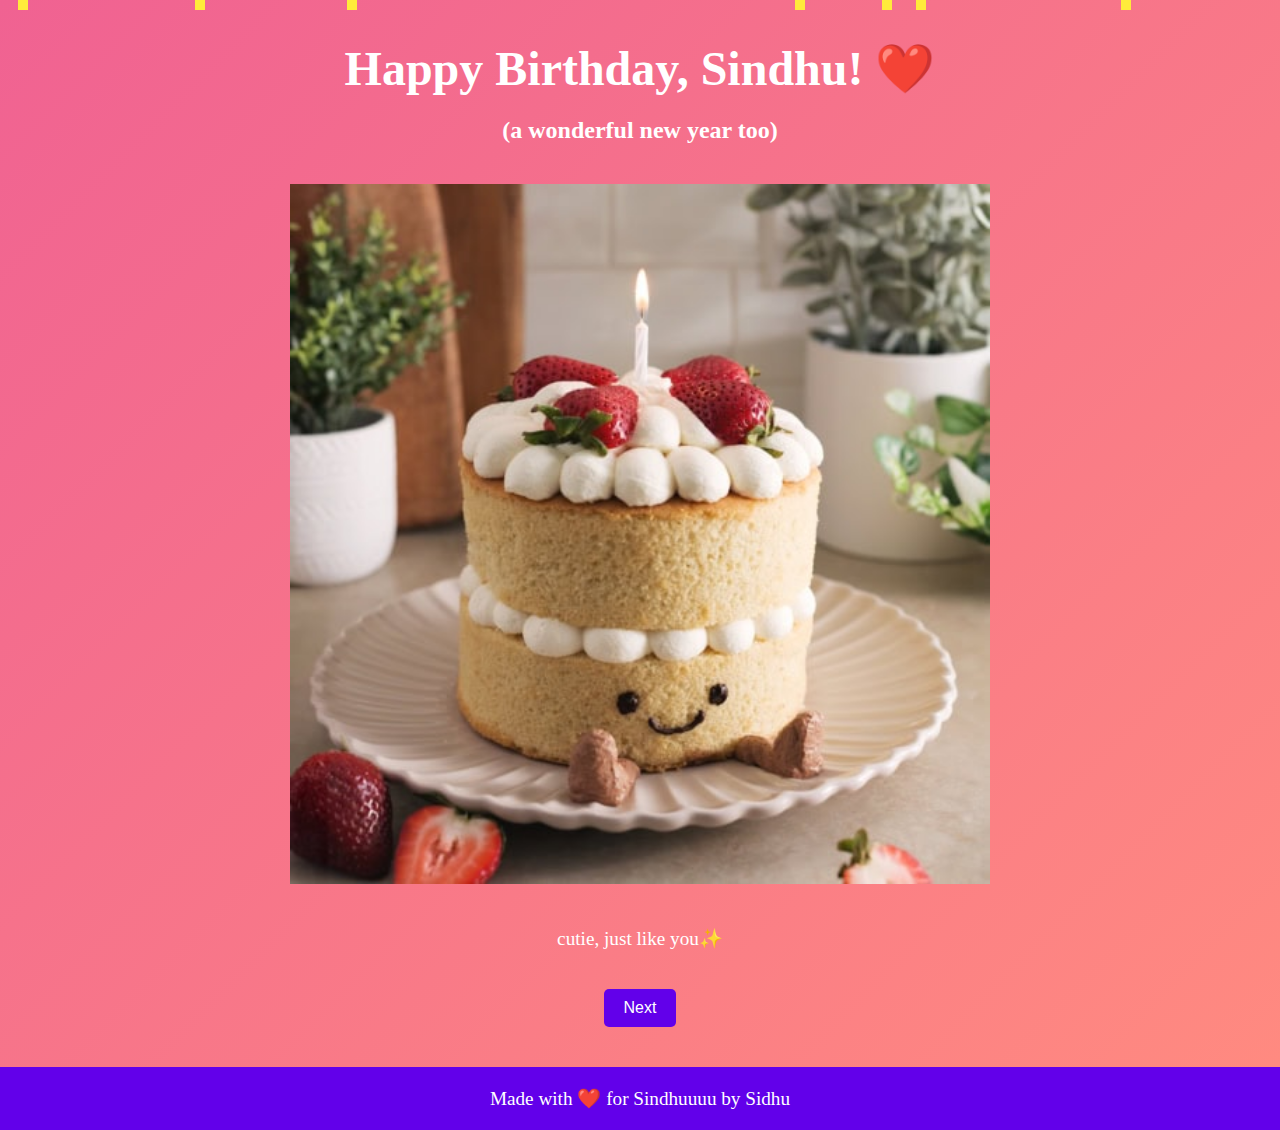
<file: sins.html>
<!DOCTYPE html>
<html lang="en">
<head>
  <meta charset="UTF-8">
  <meta name="viewport" content="width=device-width, initial-scale=1.0">
  <title>Happy Birthday Sindhu</title>
  <link rel="stylesheet" href="style.css">
  <link rel="stylesheet" href="https://cdnjs.cloudflare.com/ajax/libs/font-awesome/6.0.0-beta3/css/all.min.css">
</head>
<body>
  <!-- Page 1 -->
  <div class="page active" id="page1">
    <h1>Happy Birthday, Sindhu! ❤️</h1>
    <h2>(a wonderful new year too)</h2>
    <img src="cake.jpg" alt="Cake" class="cake-image">
    <p class="note">cutie, just like you✨</p>
    <div id="confetti-container"></div>  <!-- Confetti container -->
    <button class="nav-btn next">Next</button>
  </div>

  <!-- Page 2 -->
  <div class="page" id="page2">
    <h1> Memories</h1>
    <img src="collage.png" alt="Photo Collage" class="collage-image">
    <p> pictures to remind you of good times 🌟</p>
    <p>here's to more beautiful and unforgettable moments together  </p>
    <button class="nav-btn prev">Previous</button>
    <button class="nav-btn next">Next</button>
  </div>

  <!-- Page 3 -->
  <div class="page" id="page3">
    <h1>Fun Fact</h1>
    <p>History 101: Sindhu and India</p>
    <p>Your name is quite an important one. You see, the ancient Indians used to call the river we know as Indus as Sindhu.
         The Persians, living on the other side of the river, called it Hindu, as they had difficulties pronouncing 'S'. 
        The Greeks, who came after the Persians, called it Indus, from which comes India.</p>

    <p> I know, boring history lesson, but this has been one of my many adorations of you. Your name in itself is so beautiful and important, that when I got to know you better(which I still am in the process of)
        it made our relation all the more special to me. </p>
    </p>
    <p>So, once again, a very happy birthday to you, and I hope you remain happy as ever.</p>
    <div class="gif-container">
        <img src="arcane.gif" alt="Ekko and Powder dancing together">
      </div>
    <button class="nav-btn prev">Previous</button>
  </div>

  <!-- Footer -->
  <footer class="footer">Made with ❤️ for Sindhuuuu by Sidhu</footer>

  <script src="script.js"></script>
</body>
</html>
</file>
<file: style.css>
/* General Styles */
body {
    font-family: 'Classy Vogue', serif;
    margin: 0;
    padding: 0;
    background: linear-gradient(135deg, #ff9a9e, #fad0c4); /* Pink gradient */
    color: #fff;
    display: flex;
    flex-direction: column;
    min-height: 100vh;
  }
  
  .page {
    display: none;
    position: relative;
    width: 100%;
    flex-grow: 1; /* Ensures that pages grow to take up available space */
    text-align: center;
    padding: 20px;
    box-sizing: border-box;
    transition: opacity 0.5s ease;
  }
  /* Page 1 */
#page1 {
    background: linear-gradient(135deg, #f06292, #ff8a80); 
  }
  
  /* Page 2 */
  #page2 {
    background: linear-gradient(135deg, #673ab7, #9575cd);
  }
  
  /* Page 3 */
  #page3 {
    background: linear-gradient(135deg, #35003b, #6a0068);
  }
  .page.active {
    display: block;
    opacity: 1;
  }

  h1 {
    font-size: 3rem;
    margin: 20px 0;
    color: #fff; /* Readable on gradient */
  }
  
  p {
    font-size: 1.2rem;
    color: #fff; /* Readable on gradient */
  }
  .gif-container {
    width: 300px; /* Adjust width as needed */
    height: 200px; /* Adjust height as needed */
    margin: 0 auto; /* Center the GIF horizontally */
  }
  .nav-btn {
    margin: 20px;
    padding: 10px 20px;
    background-color: #6200ea;
    color: white;
    border: none;
    border-radius: 5px;
    cursor: pointer;
    font-size: 1rem;
  }
  
  .nav-btn:hover {
    background-color: #3700b3;
  }
  
  .cake-image,
  .collage-image {
    width: 700px;
    height: auto;
    margin: 20px 0;
  }
  
  /* Footer Styles */
  .footer {
    text-align: center;
    font-size: 1.2rem;
    padding: 20px;
    background-color: #6200ea;
    margin-top: auto; /* Pushes footer to the bottom */
  }
  
  /* Confetti Styles */
  #confetti-container {
    position: absolute;
    top: 0;
    left: 0;
    width: 100%;
    height: 100vh;
    pointer-events: none;
    z-index: 2; /* Ensure it is above other content */
  }
  
  .confetti {
    position: absolute;
    width: 10px;
    height: 10px;
    background-color: #ffeb3b;
    animation: confetti-fall 3s linear infinite;
  }
  
  @keyframes confetti-fall {
    0% {
      transform: translateY(-10vh) rotate(0deg);
      opacity: 1;
    }
    100% {
      transform: translateY(100vh) rotate(720deg);
      opacity: 0;
    }
  }
</file>
